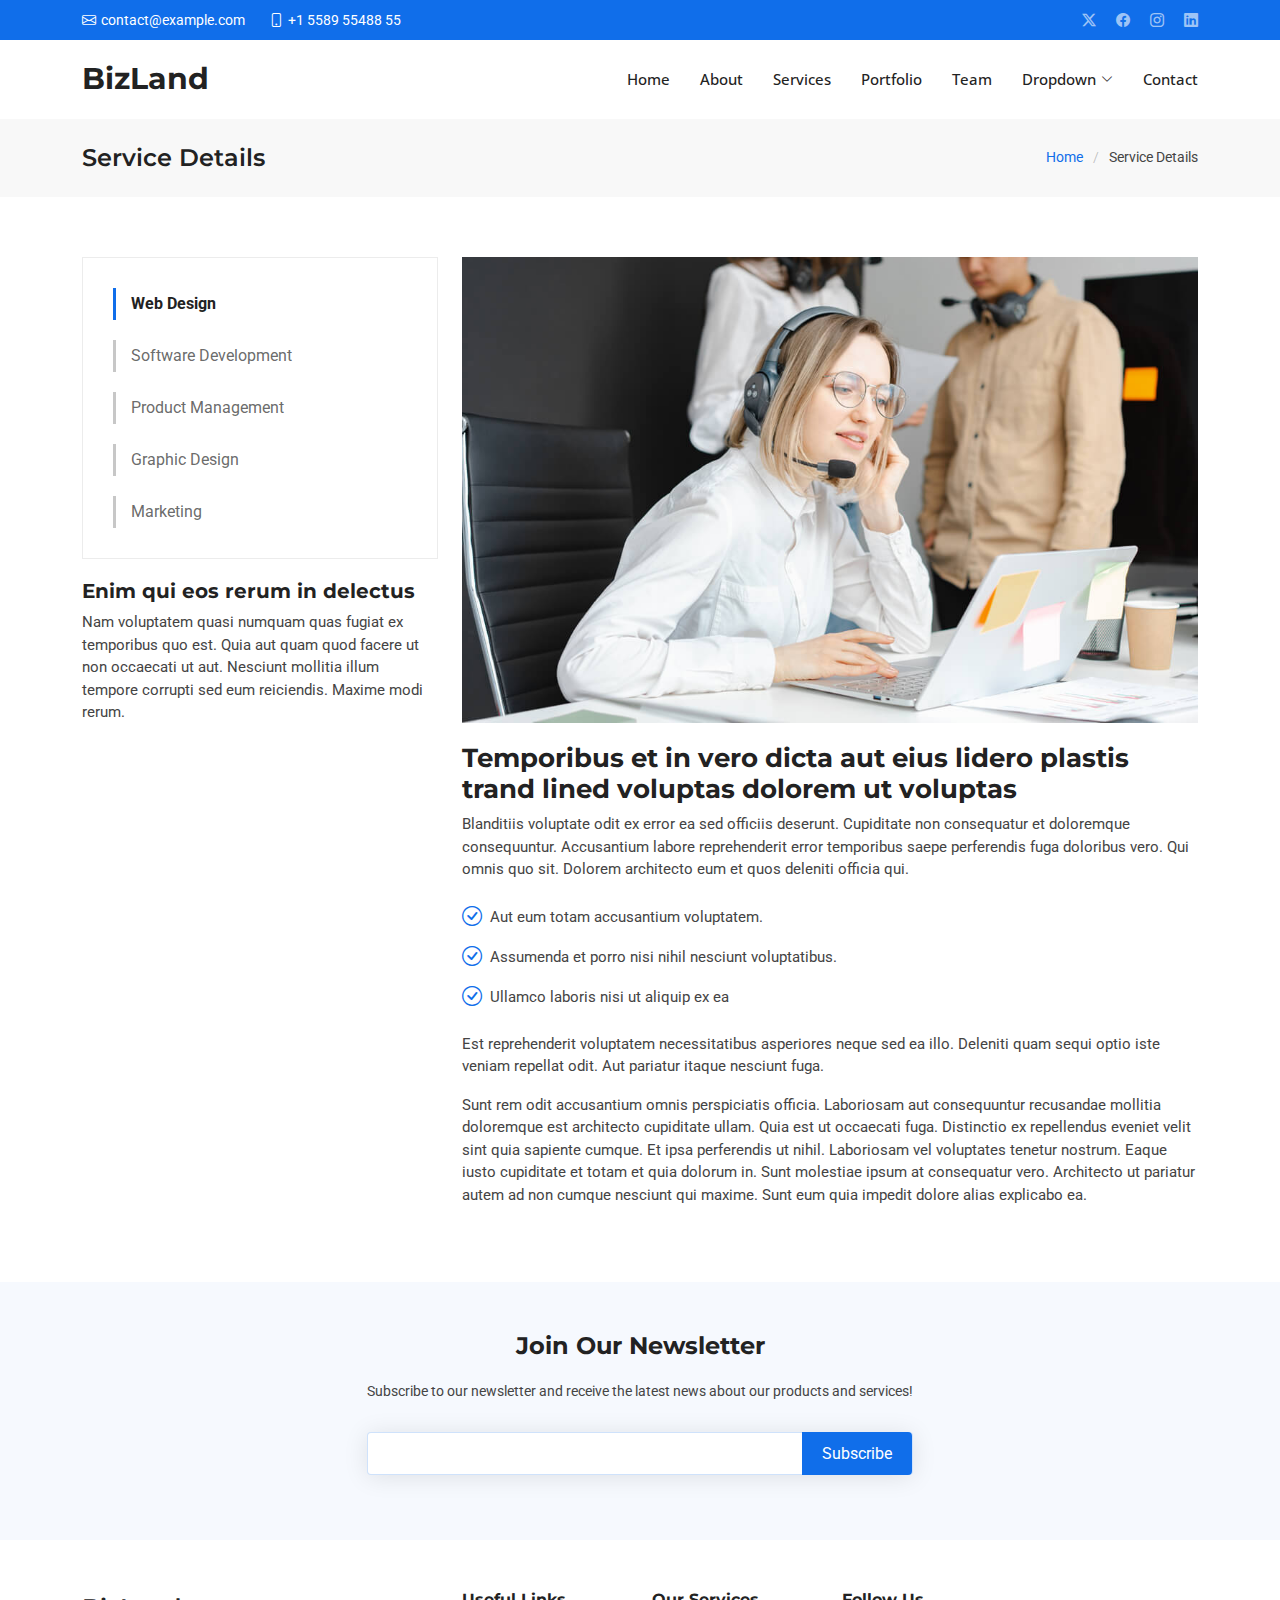
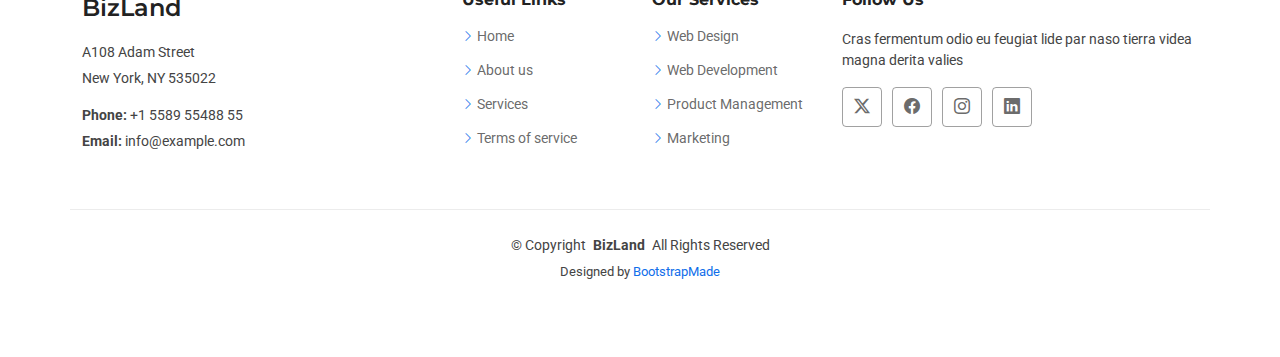
<file: service-details.html>
<!DOCTYPE html>
<html lang="en">

<head>
  <meta charset="utf-8">
  <meta content="width=device-width, initial-scale=1.0" name="viewport">
  <title>Service Details - BizLand Bootstrap Template</title>
  <meta name="description" content="">
  <meta name="keywords" content="">

  <!-- Favicons -->
  <link href="assets/img/favicon.png" rel="icon">
  <link href="assets/img/apple-touch-icon.png" rel="apple-touch-icon">

  <!-- Fonts -->
  <link href="https://fonts.googleapis.com" rel="preconnect">
  <link href="https://fonts.gstatic.com" rel="preconnect" crossorigin>
  <link href="https://fonts.googleapis.com/css2?family=Roboto:ital,wght@0,100;0,300;0,400;0,500;0,700;0,900;1,100;1,300;1,400;1,500;1,700;1,900&family=Open+Sans:ital,wght@0,300;0,400;0,500;0,600;0,700;0,800;1,300;1,400;1,500;1,600;1,700;1,800&family=Montserrat:ital,wght@0,100;0,200;0,300;0,400;0,500;0,600;0,700;0,800;0,900;1,100;1,200;1,300;1,400;1,500;1,600;1,700;1,800;1,900&display=swap" rel="stylesheet">

  <!-- Vendor CSS Files -->
  <link href="assets/vendor/bootstrap/css/bootstrap.min.css" rel="stylesheet">
  <link href="assets/vendor/bootstrap-icons/bootstrap-icons.css" rel="stylesheet">
  <link href="assets/vendor/aos/aos.css" rel="stylesheet">
  <link href="assets/vendor/glightbox/css/glightbox.min.css" rel="stylesheet">
  <link href="assets/vendor/swiper/swiper-bundle.min.css" rel="stylesheet">

  <!-- Main CSS File -->
  <link href="assets/css/main.css" rel="stylesheet">

  <!-- =======================================================
  * Template Name: BizLand
  * Template URL: https://bootstrapmade.com/bizland-bootstrap-business-template/
  * Updated: Aug 07 2024 with Bootstrap v5.3.3
  * Author: BootstrapMade.com
  * License: https://bootstrapmade.com/license/
  ======================================================== -->
</head>

<body class="service-details-page">

  <header id="header" class="header sticky-top">

    <div class="topbar d-flex align-items-center">
      <div class="container d-flex justify-content-center justify-content-md-between">
        <div class="contact-info d-flex align-items-center">
          <i class="bi bi-envelope d-flex align-items-center"><a href="mailto:contact@example.com">contact@example.com</a></i>
          <i class="bi bi-phone d-flex align-items-center ms-4"><span>+1 5589 55488 55</span></i>
        </div>
        <div class="social-links d-none d-md-flex align-items-center">
          <a href="#" class="twitter"><i class="bi bi-twitter-x"></i></a>
          <a href="#" class="facebook"><i class="bi bi-facebook"></i></a>
          <a href="#" class="instagram"><i class="bi bi-instagram"></i></a>
          <a href="#" class="linkedin"><i class="bi bi-linkedin"></i></a>
        </div>
      </div>
    </div><!-- End Top Bar -->

    <div class="branding d-flex align-items-cente">

      <div class="container position-relative d-flex align-items-center justify-content-between">
        <a href="index.html" class="logo d-flex align-items-center">
          <!-- Uncomment the line below if you also wish to use an image logo -->
          <!-- <img src="assets/img/logo.png" alt=""> -->
          <h1 class="sitename">BizLand</h1>
        </a>

        <nav id="navmenu" class="navmenu">
          <ul>
            <li><a href="#hero">Home</a></li>
            <li><a href="#about">About</a></li>
            <li><a href="#services">Services</a></li>
            <li><a href="#portfolio">Portfolio</a></li>
            <li><a href="#team">Team</a></li>
            <li class="dropdown"><a href="#"><span>Dropdown</span> <i class="bi bi-chevron-down toggle-dropdown"></i></a>
              <ul>
                <li><a href="#">Dropdown 1</a></li>
                <li class="dropdown"><a href="#"><span>Deep Dropdown</span> <i class="bi bi-chevron-down toggle-dropdown"></i></a>
                  <ul>
                    <li><a href="#">Deep Dropdown 1</a></li>
                    <li><a href="#">Deep Dropdown 2</a></li>
                    <li><a href="#">Deep Dropdown 3</a></li>
                    <li><a href="#">Deep Dropdown 4</a></li>
                    <li><a href="#">Deep Dropdown 5</a></li>
                  </ul>
                </li>
                <li><a href="#">Dropdown 2</a></li>
                <li><a href="#">Dropdown 3</a></li>
                <li><a href="#">Dropdown 4</a></li>
              </ul>
            </li>
            <li><a href="#contact">Contact</a></li>
          </ul>
          <i class="mobile-nav-toggle d-xl-none bi bi-list"></i>
        </nav>

      </div>

    </div>

  </header>

  <main class="main">

    <!-- Page Title -->
    <div class="page-title" data-aos="fade">
      <div class="container d-lg-flex justify-content-between align-items-center">
        <h1 class="mb-2 mb-lg-0">Service Details</h1>
        <nav class="breadcrumbs">
          <ol>
            <li><a href="index.html">Home</a></li>
            <li class="current">Service Details</li>
          </ol>
        </nav>
      </div>
    </div><!-- End Page Title -->

    <!-- Service Details Section -->
    <section id="service-details" class="service-details section">

      <div class="container">

        <div class="row gy-4">

          <div class="col-lg-4" data-aos="fade-up" data-aos-delay="100">
            <div class="services-list">
              <a href="#" class="active">Web Design</a>
              <a href="#">Software Development</a>
              <a href="#">Product Management</a>
              <a href="#">Graphic Design</a>
              <a href="#">Marketing</a>
            </div>

            <h4>Enim qui eos rerum in delectus</h4>
            <p>Nam voluptatem quasi numquam quas fugiat ex temporibus quo est. Quia aut quam quod facere ut non occaecati ut aut. Nesciunt mollitia illum tempore corrupti sed eum reiciendis. Maxime modi rerum.</p>
          </div>

          <div class="col-lg-8" data-aos="fade-up" data-aos-delay="200">
            <img src="assets/img/services.jpg" alt="" class="img-fluid services-img">
            <h3>Temporibus et in vero dicta aut eius lidero plastis trand lined voluptas dolorem ut voluptas</h3>
            <p>
              Blanditiis voluptate odit ex error ea sed officiis deserunt. Cupiditate non consequatur et doloremque consequuntur. Accusantium labore reprehenderit error temporibus saepe perferendis fuga doloribus vero. Qui omnis quo sit. Dolorem architecto eum et quos deleniti officia qui.
            </p>
            <ul>
              <li><i class="bi bi-check-circle"></i> <span>Aut eum totam accusantium voluptatem.</span></li>
              <li><i class="bi bi-check-circle"></i> <span>Assumenda et porro nisi nihil nesciunt voluptatibus.</span></li>
              <li><i class="bi bi-check-circle"></i> <span>Ullamco laboris nisi ut aliquip ex ea</span></li>
            </ul>
            <p>
              Est reprehenderit voluptatem necessitatibus asperiores neque sed ea illo. Deleniti quam sequi optio iste veniam repellat odit. Aut pariatur itaque nesciunt fuga.
            </p>
            <p>
              Sunt rem odit accusantium omnis perspiciatis officia. Laboriosam aut consequuntur recusandae mollitia doloremque est architecto cupiditate ullam. Quia est ut occaecati fuga. Distinctio ex repellendus eveniet velit sint quia sapiente cumque. Et ipsa perferendis ut nihil. Laboriosam vel voluptates tenetur nostrum. Eaque iusto cupiditate et totam et quia dolorum in. Sunt molestiae ipsum at consequatur vero. Architecto ut pariatur autem ad non cumque nesciunt qui maxime. Sunt eum quia impedit dolore alias explicabo ea.
            </p>
          </div>

        </div>

      </div>

    </section><!-- /Service Details Section -->

  </main>

  <footer id="footer" class="footer">

    <div class="footer-newsletter">
      <div class="container">
        <div class="row justify-content-center text-center">
          <div class="col-lg-6">
            <h4>Join Our Newsletter</h4>
            <p>Subscribe to our newsletter and receive the latest news about our products and services!</p>
            <form action="forms/newsletter.php" method="post" class="php-email-form">
              <div class="newsletter-form"><input type="email" name="email"><input type="submit" value="Subscribe"></div>
              <div class="loading">Loading</div>
              <div class="error-message"></div>
              <div class="sent-message">Your subscription request has been sent. Thank you!</div>
            </form>
          </div>
        </div>
      </div>
    </div>

    <div class="container footer-top">
      <div class="row gy-4">
        <div class="col-lg-4 col-md-6 footer-about">
          <a href="index.html" class="d-flex align-items-center">
            <span class="sitename">BizLand</span>
          </a>
          <div class="footer-contact pt-3">
            <p>A108 Adam Street</p>
            <p>New York, NY 535022</p>
            <p class="mt-3"><strong>Phone:</strong> <span>+1 5589 55488 55</span></p>
            <p><strong>Email:</strong> <span>info@example.com</span></p>
          </div>
        </div>

        <div class="col-lg-2 col-md-3 footer-links">
          <h4>Useful Links</h4>
          <ul>
            <li><i class="bi bi-chevron-right"></i> <a href="#">Home</a></li>
            <li><i class="bi bi-chevron-right"></i> <a href="#">About us</a></li>
            <li><i class="bi bi-chevron-right"></i> <a href="#">Services</a></li>
            <li><i class="bi bi-chevron-right"></i> <a href="#">Terms of service</a></li>
          </ul>
        </div>

        <div class="col-lg-2 col-md-3 footer-links">
          <h4>Our Services</h4>
          <ul>
            <li><i class="bi bi-chevron-right"></i> <a href="#">Web Design</a></li>
            <li><i class="bi bi-chevron-right"></i> <a href="#">Web Development</a></li>
            <li><i class="bi bi-chevron-right"></i> <a href="#">Product Management</a></li>
            <li><i class="bi bi-chevron-right"></i> <a href="#">Marketing</a></li>
          </ul>
        </div>

        <div class="col-lg-4 col-md-12">
          <h4>Follow Us</h4>
          <p>Cras fermentum odio eu feugiat lide par naso tierra videa magna derita valies</p>
          <div class="social-links d-flex">
            <a href=""><i class="bi bi-twitter-x"></i></a>
            <a href=""><i class="bi bi-facebook"></i></a>
            <a href=""><i class="bi bi-instagram"></i></a>
            <a href=""><i class="bi bi-linkedin"></i></a>
          </div>
        </div>

      </div>
    </div>

    <div class="container copyright text-center mt-4">
      <p>© <span>Copyright</span> <strong class="px-1 sitename">BizLand</strong> <span>All Rights Reserved</span></p>
      <div class="credits">
        <!-- All the links in the footer should remain intact. -->
        <!-- You can delete the links only if you've purchased the pro version. -->
        <!-- Licensing information: https://bootstrapmade.com/license/ -->
        <!-- Purchase the pro version with working PHP/AJAX contact form: [buy-url] -->
        Designed by <a href="https://bootstrapmade.com/">BootstrapMade</a>
      </div>
    </div>

  </footer>

  <!-- Scroll Top -->
  <a href="#" id="scroll-top" class="scroll-top d-flex align-items-center justify-content-center"><i class="bi bi-arrow-up-short"></i></a>

  <!-- Preloader -->
  <div id="preloader">
    <div></div>
    <div></div>
    <div></div>
    <div></div>
  </div>

  <!-- Vendor JS Files -->
  <script src="assets/vendor/bootstrap/js/bootstrap.bundle.min.js"></script>
  <script src="assets/vendor/php-email-form/validate.js"></script>
  <script src="assets/vendor/aos/aos.js"></script>
  <script src="assets/vendor/glightbox/js/glightbox.min.js"></script>
  <script src="assets/vendor/waypoints/noframework.waypoints.js"></script>
  <script src="assets/vendor/purecounter/purecounter_vanilla.js"></script>
  <script src="assets/vendor/swiper/swiper-bundle.min.js"></script>
  <script src="assets/vendor/imagesloaded/imagesloaded.pkgd.min.js"></script>
  <script src="assets/vendor/isotope-layout/isotope.pkgd.min.js"></script>

  <!-- Main JS File -->
  <script src="assets/js/main.js"></script>

</body>

</html>
</file>
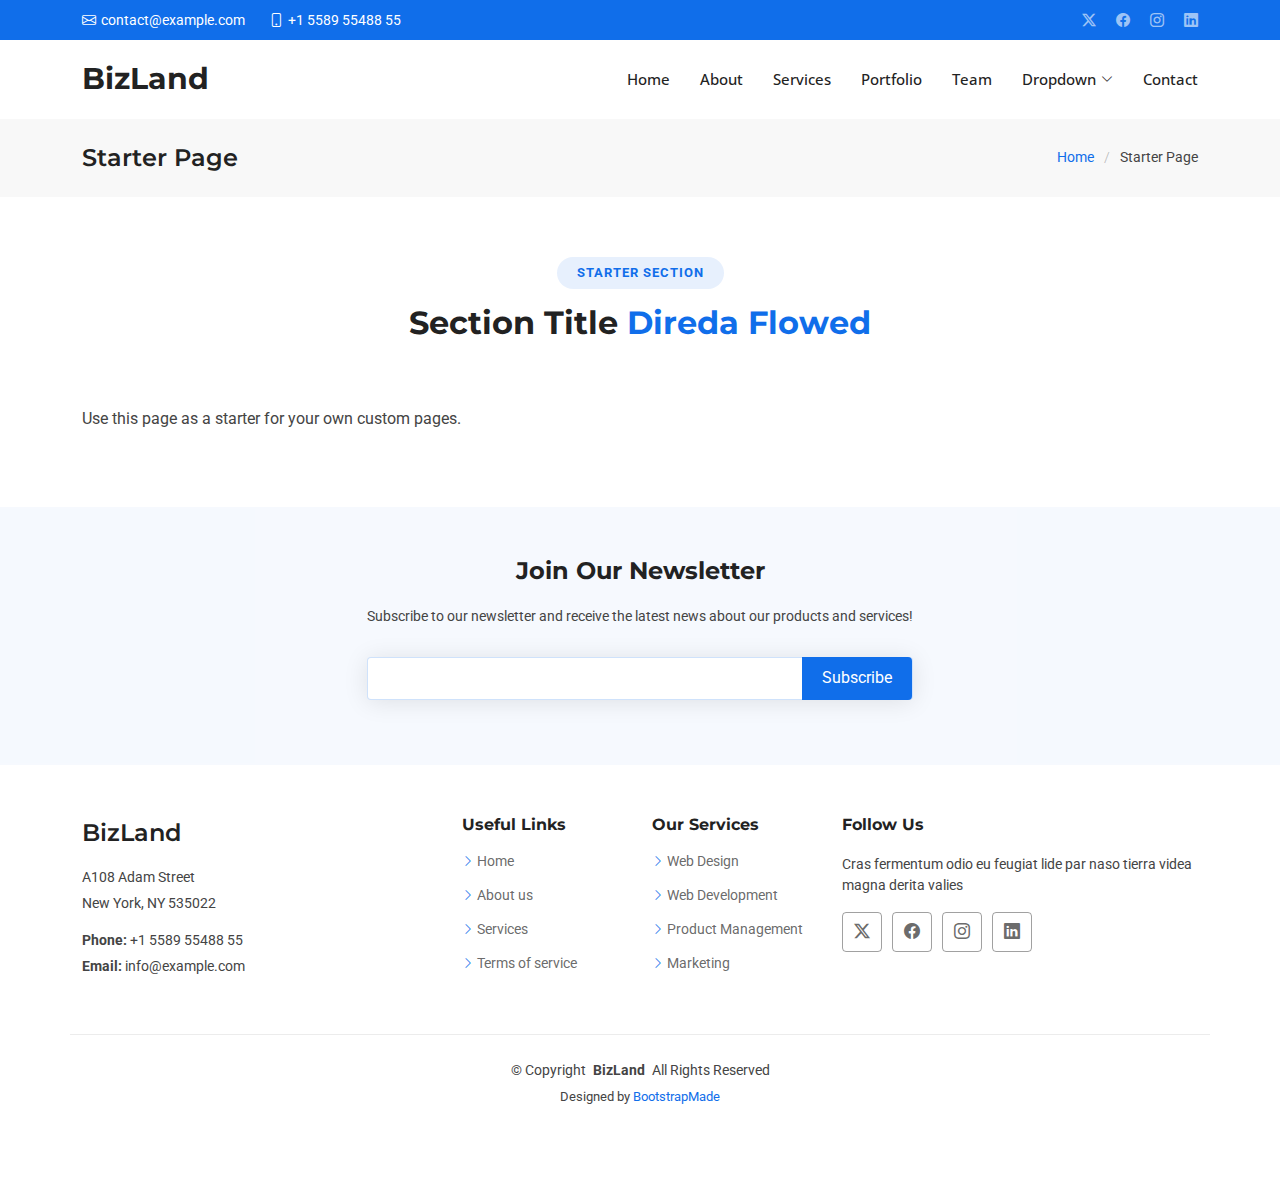
<file: starter-page.html>
<!DOCTYPE html>
<html lang="en">

<head>
  <meta charset="utf-8">
  <meta content="width=device-width, initial-scale=1.0" name="viewport">
  <title>Starter Page - BizLand Bootstrap Template</title>
  <meta name="description" content="">
  <meta name="keywords" content="">

  <!-- Favicons -->
  <link href="assets/img/favicon.png" rel="icon">
  <link href="assets/img/apple-touch-icon.png" rel="apple-touch-icon">

  <!-- Fonts -->
  <link href="https://fonts.googleapis.com" rel="preconnect">
  <link href="https://fonts.gstatic.com" rel="preconnect" crossorigin>
  <link href="https://fonts.googleapis.com/css2?family=Roboto:ital,wght@0,100;0,300;0,400;0,500;0,700;0,900;1,100;1,300;1,400;1,500;1,700;1,900&family=Open+Sans:ital,wght@0,300;0,400;0,500;0,600;0,700;0,800;1,300;1,400;1,500;1,600;1,700;1,800&family=Montserrat:ital,wght@0,100;0,200;0,300;0,400;0,500;0,600;0,700;0,800;0,900;1,100;1,200;1,300;1,400;1,500;1,600;1,700;1,800;1,900&display=swap" rel="stylesheet">

  <!-- Vendor CSS Files -->
  <link href="assets/vendor/bootstrap/css/bootstrap.min.css" rel="stylesheet">
  <link href="assets/vendor/bootstrap-icons/bootstrap-icons.css" rel="stylesheet">
  <link href="assets/vendor/aos/aos.css" rel="stylesheet">
  <link href="assets/vendor/glightbox/css/glightbox.min.css" rel="stylesheet">
  <link href="assets/vendor/swiper/swiper-bundle.min.css" rel="stylesheet">

  <!-- Main CSS File -->
  <link href="assets/css/main.css" rel="stylesheet">

  <!-- =======================================================
  * Template Name: BizLand
  * Template URL: https://bootstrapmade.com/bizland-bootstrap-business-template/
  * Updated: Aug 07 2024 with Bootstrap v5.3.3
  * Author: BootstrapMade.com
  * License: https://bootstrapmade.com/license/
  ======================================================== -->
</head>

<body class="starter-page-page">

  <header id="header" class="header sticky-top">

    <div class="topbar d-flex align-items-center">
      <div class="container d-flex justify-content-center justify-content-md-between">
        <div class="contact-info d-flex align-items-center">
          <i class="bi bi-envelope d-flex align-items-center"><a href="mailto:contact@example.com">contact@example.com</a></i>
          <i class="bi bi-phone d-flex align-items-center ms-4"><span>+1 5589 55488 55</span></i>
        </div>
        <div class="social-links d-none d-md-flex align-items-center">
          <a href="#" class="twitter"><i class="bi bi-twitter-x"></i></a>
          <a href="#" class="facebook"><i class="bi bi-facebook"></i></a>
          <a href="#" class="instagram"><i class="bi bi-instagram"></i></a>
          <a href="#" class="linkedin"><i class="bi bi-linkedin"></i></a>
        </div>
      </div>
    </div><!-- End Top Bar -->

    <div class="branding d-flex align-items-cente">

      <div class="container position-relative d-flex align-items-center justify-content-between">
        <a href="index.html" class="logo d-flex align-items-center">
          <!-- Uncomment the line below if you also wish to use an image logo -->
          <!-- <img src="assets/img/logo.png" alt=""> -->
          <h1 class="sitename">BizLand</h1>
        </a>

        <nav id="navmenu" class="navmenu">
          <ul>
            <li><a href="#hero">Home</a></li>
            <li><a href="#about">About</a></li>
            <li><a href="#services">Services</a></li>
            <li><a href="#portfolio">Portfolio</a></li>
            <li><a href="#team">Team</a></li>
            <li class="dropdown"><a href="#"><span>Dropdown</span> <i class="bi bi-chevron-down toggle-dropdown"></i></a>
              <ul>
                <li><a href="#">Dropdown 1</a></li>
                <li class="dropdown"><a href="#"><span>Deep Dropdown</span> <i class="bi bi-chevron-down toggle-dropdown"></i></a>
                  <ul>
                    <li><a href="#">Deep Dropdown 1</a></li>
                    <li><a href="#">Deep Dropdown 2</a></li>
                    <li><a href="#">Deep Dropdown 3</a></li>
                    <li><a href="#">Deep Dropdown 4</a></li>
                    <li><a href="#">Deep Dropdown 5</a></li>
                  </ul>
                </li>
                <li><a href="#">Dropdown 2</a></li>
                <li><a href="#">Dropdown 3</a></li>
                <li><a href="#">Dropdown 4</a></li>
              </ul>
            </li>
            <li><a href="#contact">Contact</a></li>
          </ul>
          <i class="mobile-nav-toggle d-xl-none bi bi-list"></i>
        </nav>

      </div>

    </div>

  </header>

  <main class="main">

    <!-- Page Title -->
    <div class="page-title" data-aos="fade">
      <div class="container d-lg-flex justify-content-between align-items-center">
        <h1 class="mb-2 mb-lg-0">Starter Page</h1>
        <nav class="breadcrumbs">
          <ol>
            <li><a href="index.html">Home</a></li>
            <li class="current">Starter Page</li>
          </ol>
        </nav>
      </div>
    </div><!-- End Page Title -->

    <!-- Starter Section Section -->
    <section id="starter-section" class="starter-section section">

      <!-- Section Title -->
      <div class="container section-title" data-aos="fade-up">
        <h2>Starter Section</h2>
        <p><span>Section Title</span> <span class="description-title">Direda Flowed</span></p>
      </div><!-- End Section Title -->

      <div class="container" data-aos="fade-up">
        <p>Use this page as a starter for your own custom pages.</p>
      </div>

    </section><!-- /Starter Section Section -->

  </main>

  <footer id="footer" class="footer">

    <div class="footer-newsletter">
      <div class="container">
        <div class="row justify-content-center text-center">
          <div class="col-lg-6">
            <h4>Join Our Newsletter</h4>
            <p>Subscribe to our newsletter and receive the latest news about our products and services!</p>
            <form action="forms/newsletter.php" method="post" class="php-email-form">
              <div class="newsletter-form"><input type="email" name="email"><input type="submit" value="Subscribe"></div>
              <div class="loading">Loading</div>
              <div class="error-message"></div>
              <div class="sent-message">Your subscription request has been sent. Thank you!</div>
            </form>
          </div>
        </div>
      </div>
    </div>

    <div class="container footer-top">
      <div class="row gy-4">
        <div class="col-lg-4 col-md-6 footer-about">
          <a href="index.html" class="d-flex align-items-center">
            <span class="sitename">BizLand</span>
          </a>
          <div class="footer-contact pt-3">
            <p>A108 Adam Street</p>
            <p>New York, NY 535022</p>
            <p class="mt-3"><strong>Phone:</strong> <span>+1 5589 55488 55</span></p>
            <p><strong>Email:</strong> <span>info@example.com</span></p>
          </div>
        </div>

        <div class="col-lg-2 col-md-3 footer-links">
          <h4>Useful Links</h4>
          <ul>
            <li><i class="bi bi-chevron-right"></i> <a href="#">Home</a></li>
            <li><i class="bi bi-chevron-right"></i> <a href="#">About us</a></li>
            <li><i class="bi bi-chevron-right"></i> <a href="#">Services</a></li>
            <li><i class="bi bi-chevron-right"></i> <a href="#">Terms of service</a></li>
          </ul>
        </div>

        <div class="col-lg-2 col-md-3 footer-links">
          <h4>Our Services</h4>
          <ul>
            <li><i class="bi bi-chevron-right"></i> <a href="#">Web Design</a></li>
            <li><i class="bi bi-chevron-right"></i> <a href="#">Web Development</a></li>
            <li><i class="bi bi-chevron-right"></i> <a href="#">Product Management</a></li>
            <li><i class="bi bi-chevron-right"></i> <a href="#">Marketing</a></li>
          </ul>
        </div>

        <div class="col-lg-4 col-md-12">
          <h4>Follow Us</h4>
          <p>Cras fermentum odio eu feugiat lide par naso tierra videa magna derita valies</p>
          <div class="social-links d-flex">
            <a href=""><i class="bi bi-twitter-x"></i></a>
            <a href=""><i class="bi bi-facebook"></i></a>
            <a href=""><i class="bi bi-instagram"></i></a>
            <a href=""><i class="bi bi-linkedin"></i></a>
          </div>
        </div>

      </div>
    </div>

    <div class="container copyright text-center mt-4">
      <p>© <span>Copyright</span> <strong class="px-1 sitename">BizLand</strong> <span>All Rights Reserved</span></p>
      <div class="credits">
        <!-- All the links in the footer should remain intact. -->
        <!-- You can delete the links only if you've purchased the pro version. -->
        <!-- Licensing information: https://bootstrapmade.com/license/ -->
        <!-- Purchase the pro version with working PHP/AJAX contact form: [buy-url] -->
        Designed by <a href="https://bootstrapmade.com/">BootstrapMade</a>
      </div>
    </div>

  </footer>

  <!-- Scroll Top -->
  <a href="#" id="scroll-top" class="scroll-top d-flex align-items-center justify-content-center"><i class="bi bi-arrow-up-short"></i></a>

  <!-- Preloader -->
  <div id="preloader">
    <div></div>
    <div></div>
    <div></div>
    <div></div>
  </div>

  <!-- Vendor JS Files -->
  <script src="assets/vendor/bootstrap/js/bootstrap.bundle.min.js"></script>
  <script src="assets/vendor/php-email-form/validate.js"></script>
  <script src="assets/vendor/aos/aos.js"></script>
  <script src="assets/vendor/glightbox/js/glightbox.min.js"></script>
  <script src="assets/vendor/waypoints/noframework.waypoints.js"></script>
  <script src="assets/vendor/purecounter/purecounter_vanilla.js"></script>
  <script src="assets/vendor/swiper/swiper-bundle.min.js"></script>
  <script src="assets/vendor/imagesloaded/imagesloaded.pkgd.min.js"></script>
  <script src="assets/vendor/isotope-layout/isotope.pkgd.min.js"></script>

  <!-- Main JS File -->
  <script src="assets/js/main.js"></script>

</body>

</html>
</file>
<file: assets/css/main.css>
/**
* Template Name: BizLand
* Template URL: https://bootstrapmade.com/bizland-bootstrap-business-template/
* Updated: Aug 07 2024 with Bootstrap v5.3.3
* Author: BootstrapMade.com
* License: https://bootstrapmade.com/license/
*/

/*--------------------------------------------------------------
# Font & Color Variables
# Help: https://bootstrapmade.com/color-system/
--------------------------------------------------------------*/
/* Fonts */
:root {
  --default-font: "Roboto",  system-ui, -apple-system, "Segoe UI", Roboto, "Helvetica Neue", Arial, "Noto Sans", "Liberation Sans", sans-serif, "Apple Color Emoji", "Segoe UI Emoji", "Segoe UI Symbol", "Noto Color Emoji";
  --heading-font: "Montserrat",  sans-serif;
  --nav-font: "Open Sans",  sans-serif;
}

/* Global Colors - The following color variables are used throughout the website. Updating them here will change the color scheme of the entire website */
:root { 
  --background-color: #ffffff; /* Background color for the entire website, including individual sections */
  --default-color: #444444; /* Default color used for the majority of the text content across the entire website */
  --heading-color: #222222; /* Color for headings, subheadings and title throughout the website */
  --accent-color: #106eea; /* Accent color that represents your brand on the website. It's used for buttons, links, and other elements that need to stand out */
  --surface-color: #ffffff; /* The surface color is used as a background of boxed elements within sections, such as cards, icon boxes, or other elements that require a visual separation from the global background. */
  --contrast-color: #ffffff; /* Contrast color for text, ensuring readability against backgrounds of accent, heading, or default colors. */
}

/* Nav Menu Colors - The following color variables are used specifically for the navigation menu. They are separate from the global colors to allow for more customization options */
:root {
  --nav-color: #222222;  /* The default color of the main navmenu links */
  --nav-hover-color: #106eea; /* Applied to main navmenu links when they are hovered over or active */
  --nav-mobile-background-color: #ffffff; /* Used as the background color for mobile navigation menu */
  --nav-dropdown-background-color: #ffffff; /* Used as the background color for dropdown items that appear when hovering over primary navigation items */
  --nav-dropdown-color: #222222; /* Used for navigation links of the dropdown items in the navigation menu. */
  --nav-dropdown-hover-color: #106eea; /* Similar to --nav-hover-color, this color is applied to dropdown navigation links when they are hovered over. */
}

/* Color Presets - These classes override global colors when applied to any section or element, providing reuse of the sam color scheme. */

.light-background {
  --background-color: #f5f9ff;
  --surface-color: #ffffff;
}

.dark-background {
  --background-color: #060606;
  --default-color: #ffffff;
  --heading-color: #ffffff;
  --surface-color: #252525;
  --contrast-color: #ffffff;
}

/* Smooth scroll */
:root {
  scroll-behavior: smooth;
}

/*--------------------------------------------------------------
# General Styling & Shared Classes
--------------------------------------------------------------*/
body {
  color: var(--default-color);
  background-color: var(--background-color);
  font-family: var(--default-font);
}

a {
  color: var(--accent-color);
  text-decoration: none;
  transition: 0.3s;
}

a:hover {
  color: color-mix(in srgb, var(--accent-color), transparent 25%);
  text-decoration: none;
}

h1,
h2,
h3,
h4,
h5,
h6 {
  color: var(--heading-color);
  font-family: var(--heading-font);
}

/* PHP Email Form Messages
------------------------------*/
.php-email-form .error-message {
  display: none;
  background: #df1529;
  color: #ffffff;
  text-align: left;
  padding: 15px;
  margin-bottom: 24px;
  font-weight: 600;
}

.php-email-form .sent-message {
  display: none;
  color: #ffffff;
  background: #059652;
  text-align: center;
  padding: 15px;
  margin-bottom: 24px;
  font-weight: 600;
}

.php-email-form .loading {
  display: none;
  background: var(--surface-color);
  text-align: center;
  padding: 15px;
  margin-bottom: 24px;
}

.php-email-form .loading:before {
  content: "";
  display: inline-block;
  border-radius: 50%;
  width: 24px;
  height: 24px;
  margin: 0 10px -6px 0;
  border: 3px solid var(--accent-color);
  border-top-color: var(--surface-color);
  animation: php-email-form-loading 1s linear infinite;
}

@keyframes php-email-form-loading {
  0% {
    transform: rotate(0deg);
  }

  100% {
    transform: rotate(360deg);
  }
}

/*--------------------------------------------------------------
# Global Header
--------------------------------------------------------------*/
.header {
  color: var(--default-color);
  transition: all 0.5s;
  z-index: 997;
  background-color: var(--background-color);
}

.header .topbar {
  background-color: var(--accent-color);
  height: 40px;
  padding: 0;
  font-size: 14px;
  transition: all 0.5s;
}

.header .topbar .contact-info i {
  font-style: normal;
  color: var(--contrast-color);
}

.header .topbar .contact-info i a,
.header .topbar .contact-info i span {
  padding-left: 5px;
  color: var(--contrast-color);
}

@media (max-width: 575px) {

  .header .topbar .contact-info i a,
  .header .topbar .contact-info i span {
    font-size: 13px;
  }
}

.header .topbar .contact-info i a {
  line-height: 0;
  transition: 0.3s;
}

.header .topbar .contact-info i a:hover {
  color: var(--contrast-color);
  text-decoration: underline;
}

.header .topbar .social-links a {
  color: color-mix(in srgb, var(--contrast-color), transparent 40%);
  line-height: 0;
  transition: 0.3s;
  margin-left: 20px;
}

.header .topbar .social-links a:hover {
  color: var(--contrast-color);
}

.header .branding {
  background-color: var(--background-color);
  min-height: 60px;
  padding: 10px 0;
}

.header .logo {
  line-height: 1;
}

.header .logo img {
  max-height: 36px;
  margin-right: 8px;
}

.header .logo h1 {
  font-size: 30px;
  margin: 0;
  font-weight: 700;
  color: var(--heading-color);
}

.scrolled .header {
  box-shadow: 0px 0 18px rgba(0, 0, 0, 0.1);
}

.scrolled .header .topbar {
  height: 0;
  visibility: hidden;
  overflow: hidden;
}

/*--------------------------------------------------------------
# Navigation Menu
--------------------------------------------------------------*/
/* Navmenu - Desktop */
@media (min-width: 1200px) {
  .navmenu {
    padding: 0;
  }

  .navmenu ul {
    margin: 0;
    padding: 0;
    display: flex;
    list-style: none;
    align-items: center;
  }

  .navmenu li {
    position: relative;
  }

  .navmenu a,
  .navmenu a:focus {
    color: var(--nav-color);
    padding: 18px 15px;
    font-size: 15px;
    font-family: var(--nav-font);
    font-weight: 500;
    display: flex;
    align-items: center;
    justify-content: space-between;
    white-space: nowrap;
    transition: 0.3s;
  }

  .navmenu a i,
  .navmenu a:focus i {
    font-size: 12px;
    line-height: 0;
    margin-left: 5px;
    transition: 0.3s;
  }

  .navmenu li:last-child a {
    padding-right: 0;
  }

  .navmenu li:hover>a,
  .navmenu .active,
  .navmenu .active:focus {
    color: var(--nav-hover-color);
  }

  .navmenu .dropdown ul {
    margin: 0;
    padding: 10px 0;
    background: var(--nav-dropdown-background-color);
    display: block;
    position: absolute;
    visibility: hidden;
    left: 14px;
    top: 130%;
    opacity: 0;
    transition: 0.3s;
    border-radius: 4px;
    z-index: 99;
    box-shadow: 0px 0px 30px rgba(0, 0, 0, 0.1);
  }

  .navmenu .dropdown ul li {
    min-width: 200px;
  }

  .navmenu .dropdown ul a {
    padding: 10px 20px;
    font-size: 15px;
    text-transform: none;
    color: var(--nav-dropdown-color);
  }

  .navmenu .dropdown ul a i {
    font-size: 12px;
  }

  .navmenu .dropdown ul a:hover,
  .navmenu .dropdown ul .active:hover,
  .navmenu .dropdown ul li:hover>a {
    color: var(--nav-dropdown-hover-color);
  }

  .navmenu .dropdown:hover>ul {
    opacity: 1;
    top: 100%;
    visibility: visible;
  }

  .navmenu .dropdown .dropdown ul {
    top: 0;
    left: -90%;
    visibility: hidden;
  }

  .navmenu .dropdown .dropdown:hover>ul {
    opacity: 1;
    top: 0;
    left: -100%;
    visibility: visible;
  }
}

/* Navmenu - Mobile */
@media (max-width: 1199px) {
  .mobile-nav-toggle {
    color: var(--nav-color);
    font-size: 28px;
    line-height: 0;
    margin-right: 10px;
    cursor: pointer;
    transition: color 0.3s;
  }

  .navmenu {
    padding: 0;
    z-index: 9997;
  }

  .navmenu ul {
    display: none;
    list-style: none;
    position: absolute;
    inset: 60px 20px 20px 20px;
    padding: 10px 0;
    margin: 0;
    border-radius: 6px;
    background-color: var(--nav-mobile-background-color);
    overflow-y: auto;
    transition: 0.3s;
    z-index: 9998;
    box-shadow: 0px 0px 30px rgba(0, 0, 0, 0.1);
  }

  .navmenu a,
  .navmenu a:focus {
    color: var(--nav-dropdown-color);
    padding: 10px 20px;
    font-family: var(--nav-font);
    font-size: 17px;
    font-weight: 500;
    display: flex;
    align-items: center;
    justify-content: space-between;
    white-space: nowrap;
    transition: 0.3s;
  }

  .navmenu a i,
  .navmenu a:focus i {
    font-size: 12px;
    line-height: 0;
    margin-left: 5px;
    width: 30px;
    height: 30px;
    display: flex;
    align-items: center;
    justify-content: center;
    border-radius: 50%;
    transition: 0.3s;
    background-color: color-mix(in srgb, var(--accent-color), transparent 90%);
  }

  .navmenu a i:hover,
  .navmenu a:focus i:hover {
    background-color: var(--accent-color);
    color: var(--contrast-color);
  }

  .navmenu a:hover,
  .navmenu .active,
  .navmenu .active:focus {
    color: var(--nav-dropdown-hover-color);
  }

  .navmenu .active i,
  .navmenu .active:focus i {
    background-color: var(--accent-color);
    color: var(--contrast-color);
    transform: rotate(180deg);
  }

  .navmenu .dropdown ul {
    position: static;
    display: none;
    z-index: 99;
    padding: 10px 0;
    margin: 10px 20px;
    background-color: var(--nav-dropdown-background-color);
    border: 1px solid color-mix(in srgb, var(--default-color), transparent 90%);
    box-shadow: none;
    transition: all 0.5s ease-in-out;
  }

  .navmenu .dropdown ul ul {
    background-color: rgba(33, 37, 41, 0.1);
  }

  .navmenu .dropdown>.dropdown-active {
    display: block;
    background-color: rgba(33, 37, 41, 0.03);
  }

  .mobile-nav-active {
    overflow: hidden;
  }

  .mobile-nav-active .mobile-nav-toggle {
    color: #fff;
    position: absolute;
    font-size: 32px;
    top: 15px;
    right: 15px;
    margin-right: 0;
    z-index: 9999;
  }

  .mobile-nav-active .navmenu {
    position: fixed;
    overflow: hidden;
    inset: 0;
    background: rgba(33, 37, 41, 0.8);
    transition: 0.3s;
  }

  .mobile-nav-active .navmenu>ul {
    display: block;
  }
}

/*--------------------------------------------------------------
# Global Footer
--------------------------------------------------------------*/
.footer {
  color: var(--default-color);
  background-color: var(--background-color);
  font-size: 14px;
  padding-bottom: 50px;
  position: relative;
}

.footer .footer-newsletter {
  background-color: color-mix(in srgb, var(--accent-color), transparent 96%);
  padding: 50px 0;
}

.footer .footer-newsletter h4 {
  font-size: 24px;
}

.footer .footer-newsletter .newsletter-form {
  margin-top: 30px;
  margin-bottom: 15px;
  padding: 6px 8px;
  position: relative;
  background-color: var(--surface-color);
  border: 1px solid color-mix(in srgb, var(--accent-color), transparent 80%);
  box-shadow: 0px 2px 25px rgba(0, 0, 0, 0.1);
  display: flex;
  transition: 0.3s;
  border-radius: 4px;
}

.footer .footer-newsletter .newsletter-form:focus-within {
  border-color: var(--accent-color);
}

.footer .footer-newsletter .newsletter-form input[type=email] {
  border: 0;
  padding: 4px;
  width: 100%;
  background-color: var(--surface-color);
  color: var(--default-color);
}

.footer .footer-newsletter .newsletter-form input[type=email]:focus-visible {
  outline: none;
}

.footer .footer-newsletter .newsletter-form input[type=submit] {
  border: 0;
  font-size: 16px;
  padding: 0 20px;
  margin: -7px -8px -7px 0;
  background: var(--accent-color);
  color: var(--contrast-color);
  transition: 0.3s;
  border-radius: 0 4px 4px 0;
}

.footer .footer-newsletter .newsletter-form input[type=submit]:hover {
  background: color-mix(in srgb, var(--accent-color), transparent 20%);
}

.footer .footer-top {
  padding-top: 50px;
}

.footer .social-links a {
  display: flex;
  align-items: center;
  justify-content: center;
  width: 40px;
  height: 40px;
  border-radius: 4px;
  border: 1px solid color-mix(in srgb, var(--default-color), transparent 50%);
  font-size: 16px;
  color: color-mix(in srgb, var(--default-color), transparent 20%);
  margin-right: 10px;
  transition: 0.3s;
}

.footer .social-links a:hover {
  color: var(--accent-color);
  border-color: var(--accent-color);
}

.footer h4 {
  font-size: 16px;
  font-weight: bold;
  position: relative;
  padding-bottom: 12px;
}

.footer .footer-links {
  margin-bottom: 30px;
}

.footer .footer-links ul {
  list-style: none;
  padding: 0;
  margin: 0;
}

.footer .footer-links ul i {
  margin-right: 3px;
  font-size: 12px;
  line-height: 0;
  color: var(--accent-color);
}

.footer .footer-links ul li {
  padding: 10px 0;
  display: flex;
  align-items: center;
}

.footer .footer-links ul li:first-child {
  padding-top: 0;
}

.footer .footer-links ul a {
  display: inline-block;
  color: color-mix(in srgb, var(--default-color), transparent 20%);
  line-height: 1;
}

.footer .footer-links ul a:hover {
  color: var(--accent-color);
}

.footer .footer-about a {
  color: var(--heading-color);
  font-size: 24px;
  font-weight: 600;
  font-family: var(--heading-font);
}

.footer .footer-contact p {
  margin-bottom: 5px;
}

.footer .copyright {
  padding-top: 25px;
  padding-bottom: 25px;
  border-top: 1px solid color-mix(in srgb, var(--default-color), transparent 90%);
}

.footer .copyright p {
  margin-bottom: 0;
}

.footer .credits {
  margin-top: 6px;
  font-size: 13px;
}

/*--------------------------------------------------------------
# Preloader
--------------------------------------------------------------*/
#preloader {
  position: fixed;
  inset: 0;
  z-index: 9999;
  overflow: hidden;
  background-color: var(--background-color);
  transition: all 0.6s ease-out;
  width: 100%;
  height: 100vh;
  display: flex;
  align-items: center;
  justify-content: center;
}

#preloader div {
  width: 13px;
  height: 13px;
  background-color: var(--accent-color);
  border-radius: 50%;
  animation-timing-function: cubic-bezier(0, 1, 1, 0);
  position: absolute;
  left: 50%;
}

#preloader div:nth-child(1) {
  left: calc(50% + 8px);
  animation: animate-preloader-1 0.6s infinite;
}

#preloader div:nth-child(2) {
  left: calc(50% + 8px);
  animation: animate-preloader-2 0.6s infinite;
}

#preloader div:nth-child(3) {
  left: calc(50% + 32px);
  animation: animate-preloader-2 0.6s infinite;
}

#preloader div:nth-child(4) {
  left: calc(50% + 56px);
  animation: animate-preloader-3 0.6s infinite;
}

@keyframes animate-preloader-1 {
  0% {
    transform: scale(0);
  }

  100% {
    transform: scale(1);
  }
}

@keyframes animate-preloader-3 {
  0% {
    transform: scale(1);
  }

  100% {
    transform: scale(0);
  }
}

@keyframes animate-preloader-2 {
  0% {
    transform: translate(0, 0);
  }

  100% {
    transform: translate(24px, 0);
  }
}

/*--------------------------------------------------------------
# Scroll Top Button
--------------------------------------------------------------*/
.scroll-top {
  position: fixed;
  visibility: hidden;
  opacity: 0;
  right: 15px;
  bottom: 15px;
  z-index: 99999;
  background-color: var(--accent-color);
  width: 40px;
  height: 40px;
  border-radius: 4px;
  transition: all 0.4s;
}

.scroll-top i {
  font-size: 24px;
  color: var(--contrast-color);
  line-height: 0;
}

.scroll-top:hover {
  background-color: color-mix(in srgb, var(--accent-color), transparent 20%);
  color: var(--contrast-color);
}

.scroll-top.active {
  visibility: visible;
  opacity: 1;
}

/*--------------------------------------------------------------
# Disable aos animation delay on mobile devices
--------------------------------------------------------------*/
@media screen and (max-width: 768px) {
  [data-aos-delay] {
    transition-delay: 0 !important;
  }
}

/*--------------------------------------------------------------
# Global Page Titles & Breadcrumbs
--------------------------------------------------------------*/
.page-title {
  --background-color: color-mix(in srgb, var(--default-color), transparent 96%);
  color: var(--default-color);
  background-color: var(--background-color);
  padding: 25px 0;
  position: relative;
}

.page-title h1 {
  font-size: 24px;
  font-weight: 600;
}

.page-title .breadcrumbs ol {
  display: flex;
  flex-wrap: wrap;
  list-style: none;
  padding: 0;
  margin: 0;
  font-size: 14px;
  font-weight: 400;
}

.page-title .breadcrumbs ol li+li {
  padding-left: 10px;
}

.page-title .breadcrumbs ol li+li::before {
  content: "/";
  display: inline-block;
  padding-right: 10px;
  color: color-mix(in srgb, var(--default-color), transparent 70%);
}

/*--------------------------------------------------------------
# Global Sections
--------------------------------------------------------------*/
section,
.section {
  color: var(--default-color);
  background-color: var(--background-color);
  padding: 60px 0;
  scroll-margin-top: 78px;
  overflow: clip;
}

@media (max-width: 1199px) {

  section,
  .section {
    scroll-margin-top: 60px;
  }
}

/*--------------------------------------------------------------
# Global Section Titles
--------------------------------------------------------------*/
.section-title {
  text-align: center;
  padding-bottom: 60px;
  position: relative;
}

.section-title h2 {
  font-size: 13px;
  letter-spacing: 1px;
  font-weight: 700;
  padding: 8px 20px;
  margin: 0;
  background: color-mix(in srgb, var(--accent-color), transparent 90%);
  color: var(--accent-color);
  display: inline-block;
  text-transform: uppercase;
  border-radius: 50px;
  font-family: var(--default-font);
}

.section-title p {
  color: var(--heading-color);
  margin: 10px 0 0 0;
  font-size: 32px;
  font-weight: 700;
  font-family: var(--heading-font);
}

.section-title p .description-title {
  color: var(--accent-color);
}

/*--------------------------------------------------------------
# Hero Section
--------------------------------------------------------------*/
.hero {
  width: 100%;
  min-height: 75vh;
  position: relative;
  padding: 60px 0;
  display: flex;
  align-items: center;
  background: url("../img/hero-bg.jpg") top left;
  background-size: cover;
}

.hero:before {
  content: "";
  background: color-mix(in srgb, var(--background-color), transparent 30%);
  position: absolute;
  bottom: 0;
  top: 0;
  left: 0;
  right: 0;
}

.hero .container {
  position: relative;
}

.hero h1 {
  margin: 0;
  font-size: 48px;
  font-weight: 700;
  line-height: 56px;
}

.hero h1 span {
  color: var(--accent-color);
}

.hero p {
  color: color-mix(in srgb, var(--default-color), transparent 30%);
  margin: 5px 0 30px 0;
  font-size: 20px;
  font-weight: 400;
}

.hero .btn-get-started {
  color: var(--contrast-color);
  background: var(--accent-color);
  font-family: var(--heading-font);
  font-weight: 400;
  font-size: 16px;
  letter-spacing: 1px;
  display: inline-block;
  padding: 12px 30px;
  border-radius: 4px;
  transition: 0.5s;
  box-shadow: 0 8px 28px rgba(0, 0, 0, 0.1);
}

.hero .btn-get-started:hover {
  color: var(--contrast-color);
  background: color-mix(in srgb, var(--accent-color), transparent 15%);
  box-shadow: 0 8px 28px rgba(0, 0, 0, 0.1);
}

.hero .btn-watch-video {
  font-size: 16px;
  transition: 0.5s;
  margin-left: 25px;
  color: var(--default-color);
  font-weight: 600;
}

.hero .btn-watch-video i {
  color: var(--accent-color);
  font-size: 32px;
  transition: 0.3s;
  line-height: 0;
  margin-right: 8px;
}

.hero .btn-watch-video:hover {
  color: var(--accent-color);
}

.hero .btn-watch-video:hover i {
  color: color-mix(in srgb, var(--accent-color), transparent 15%);
}

.hero .animated {
  animation: up-down 2s ease-in-out infinite alternate-reverse both;
}

@media (max-width: 640px) {
  .hero h1 {
    font-size: 28px;
    line-height: 36px;
  }

  .hero p {
    font-size: 18px;
    line-height: 24px;
    margin-bottom: 30px;
  }

  .hero .btn-get-started,
  .hero .btn-watch-video {
    font-size: 13px;
  }
}

@keyframes up-down {
  0% {
    transform: translateY(10px);
  }

  100% {
    transform: translateY(-10px);
  }
}

/*--------------------------------------------------------------
# Featured Services Section
--------------------------------------------------------------*/
.featured-services .service-item {
  background-color: var(--surface-color);
  box-shadow: 0px 0 25px 0 rgba(0, 0, 0, 0.1);
  padding: 50px 30px;
  transition: all 0.3s ease-in-out;
  height: 100%;
  position: relative;
  z-index: 1;
}

.featured-services .service-item:before {
  content: "";
  position: absolute;
  background: var(--accent-color);
  inset: 100% 0 0 0;
  transition: all 0.3s;
  z-index: -1;
}

.featured-services .service-item .icon {
  margin-bottom: 10px;
}

.featured-services .service-item .icon i {
  color: var(--accent-color);
  font-size: 36px;
  transition: ease-in-out 0.3s;
}

.featured-services .service-item h4 {
  font-weight: 700;
  margin-bottom: 15px;
  font-size: 20px;
}

.featured-services .service-item h4 a {
  color: var(--heading-color);
  transition: ease-in-out 0.3s;
}

.featured-services .service-item p {
  line-height: 24px;
  font-size: 14px;
  margin-bottom: 0;
  transition: ease-in-out 0.3s;
}

.featured-services .service-item:hover h4 a,
.featured-services .service-item:hover .icon i,
.featured-services .service-item:hover p {
  color: var(--contrast-color);
}

.featured-services .service-item:hover:before {
  background: var(--accent-color);
  inset: 0;
  border-radius: 0px;
}

/*--------------------------------------------------------------
# About Section
--------------------------------------------------------------*/
.about .about-content h3 {
  font-weight: 700;
  font-size: 26px;
}

.about .about-content ul {
  list-style: none;
  padding: 0;
}

.about .about-content ul li {
  display: flex;
  align-items: flex-start;
  margin-bottom: 35px;
}

.about .about-content ul li:first-child {
  margin-top: 35px;
}

.about .about-content ul i {
  background: var(--surface-color);
  box-shadow: 0px 6px 15px rgba(0, 0, 0, 0.1);
  display: flex;
  align-items: center;
  justify-content: center;
  flex-shrink: 0;
  width: 64px;
  height: 64px;
  font-size: 24px;
  margin-right: 15px;
  color: var(--accent-color);
  border-radius: 50px;
}

.about .about-content ul h4 {
  font-size: 18px;
  font-weight: 600;
}

.about .about-content ul p {
  font-size: 15px;
}

.about .about-content p:last-child {
  margin-bottom: 0;
}

/*--------------------------------------------------------------
# Skills Section
--------------------------------------------------------------*/
.skills .progress {
  height: 60px;
  display: block;
  background: none;
  border-radius: 0;
}

.skills .progress .skill {
  color: var(--heading-color);
  padding: 0;
  margin: 0 0 6px 0;
  text-transform: uppercase;
  display: block;
  font-weight: 600;
  font-family: var(--heading-font);
}

.skills .progress .skill .val {
  float: right;
  font-style: normal;
}

.skills .progress-bar-wrap {
  background: color-mix(in srgb, var(--default-color), transparent 90%);
  height: 10px;
}

.skills .progress-bar {
  width: 1px;
  height: 10px;
  transition: 0.9s;
  background-color: var(--accent-color);
}

/*--------------------------------------------------------------
# Stats Section
--------------------------------------------------------------*/
.stats i {
  background-color: var(--accent-color);
  color: var(--contrast-color);
  border: 6px solid var(--surface-color);
  width: 64px;
  height: 64px;
  font-size: 24px;
  border-radius: 50px;
  display: inline-flex;
  align-items: center;
  justify-content: center;
  position: relative;
  z-index: 1;
}

.stats .stats-item {
  background-color: color-mix(in srgb, var(--accent-color), transparent 95%);
  margin-top: -32px;
  padding: 40px 30px 35px 30px;
  width: 100%;
  position: relative;
  text-align: center;
  border-radius: 4px;
  z-index: 0;
}

.stats .stats-item span {
  font-size: 36px;
  display: block;
  font-weight: 700;
}

.stats .stats-item p {
  padding: 0;
  margin: 0;
  font-family: var(--heading-font);
  font-size: 16px;
}

/*--------------------------------------------------------------
# Clients Section
--------------------------------------------------------------*/
.clients {
  padding: 25px 0;
}

.clients .swiper {
  padding: 10px 0;
}

.clients .swiper-wrapper {
  height: auto;
}

.clients .swiper-slide img {
  transition: 0.3s;
}

.clients .swiper-slide img:hover {
  transform: scale(1.1);
}

/*--------------------------------------------------------------
# Services Section
--------------------------------------------------------------*/
.services .service-item {
  background-color: var(--surface-color);
  text-align: center;
  border: 1px solid color-mix(in srgb, var(--default-color), transparent 85%);
  padding: 80px 20px;
  transition: border ease-in-out 0.3s;
  height: 100%;
}

.services .service-item .icon {
  margin: 0 auto;
  width: 64px;
  height: 64px;
  background: var(--accent-color);
  border-radius: 4px;
  display: flex;
  align-items: center;
  justify-content: center;
  margin-bottom: 20px;
  transition: 0.3s;
}

.services .service-item .icon i {
  color: var(--contrast-color);
  font-size: 28px;
  transition: ease-in-out 0.3s;
}

.services .service-item h3 {
  font-weight: 700;
  margin: 10px 0 15px 0;
  font-size: 22px;
  transition: 0.3s;
}

.services .service-item p {
  line-height: 24px;
  font-size: 14px;
  margin-bottom: 0;
}

.services .service-item:hover {
  border-color: var(--accent-color);
}

.services .service-item:hover h3 {
  color: var(--accent-color);
}

/*--------------------------------------------------------------
# Testimonials Section
--------------------------------------------------------------*/
.testimonials {
  padding: 80px 0;
  position: relative;
}

.testimonials:before {
  content: "";
  background: color-mix(in srgb, var(--background-color), transparent 30%);
  position: absolute;
  inset: 0;
  z-index: 2;
}

.testimonials .testimonials-bg {
  position: absolute;
  inset: 0;
  display: block;
  width: 100%;
  height: 100%;
  object-fit: cover;
  z-index: 1;
}

.testimonials .container {
  position: relative;
  z-index: 3;
}

.testimonials .testimonials-carousel,
.testimonials .testimonials-slider {
  overflow: hidden;
}

.testimonials .testimonial-item {
  text-align: center;
}

.testimonials .testimonial-item .testimonial-img {
  width: 100px;
  border-radius: 50%;
  border: 6px solid color-mix(in srgb, var(--default-color), transparent 85%);
  margin: 0 auto;
}

.testimonials .testimonial-item h3 {
  font-size: 20px;
  font-weight: bold;
  margin: 10px 0 5px 0;
}

.testimonials .testimonial-item h4 {
  font-size: 14px;
  margin: 0 0 15px 0;
  color: color-mix(in srgb, var(--default-color), transparent 40%);
}

.testimonials .testimonial-item .stars {
  margin-bottom: 15px;
}

.testimonials .testimonial-item .stars i {
  color: #ffc107;
  margin: 0 1px;
}

.testimonials .testimonial-item .quote-icon-left,
.testimonials .testimonial-item .quote-icon-right {
  color: color-mix(in srgb, var(--default-color), transparent 40%);
  font-size: 26px;
  line-height: 0;
}

.testimonials .testimonial-item .quote-icon-left {
  display: inline-block;
  left: -5px;
  position: relative;
}

.testimonials .testimonial-item .quote-icon-right {
  display: inline-block;
  right: -5px;
  position: relative;
  top: 10px;
  transform: scale(-1, -1);
}

.testimonials .testimonial-item p {
  font-style: italic;
  margin: 0 auto 15px auto;
}

.testimonials .swiper-wrapper {
  height: auto;
}

.testimonials .swiper-pagination {
  margin-top: 20px;
  position: relative;
}

.testimonials .swiper-pagination .swiper-pagination-bullet {
  width: 12px;
  height: 12px;
  background-color: color-mix(in srgb, var(--default-color), transparent 50%);
  opacity: 0.5;
}

.testimonials .swiper-pagination .swiper-pagination-bullet-active {
  background-color: var(--default-color);
  opacity: 1;
}

@media (min-width: 992px) {
  .testimonials .testimonial-item p {
    width: 80%;
  }
}

/*--------------------------------------------------------------
# Portfolio Section
--------------------------------------------------------------*/
.portfolio .portfolio-filters {
  padding: 0;
  margin: 0 auto 20px auto;
  list-style: none;
  text-align: center;
}

.portfolio .portfolio-filters li {
  cursor: pointer;
  display: inline-block;
  padding: 8px 20px 10px 20px;
  margin: 0;
  font-size: 15px;
  font-weight: 500;
  line-height: 1;
  margin-bottom: 5px;
  border-radius: 4px;
  transition: all 0.3s ease-in-out;
  font-family: var(--heading-font);
}

.portfolio .portfolio-filters li:hover,
.portfolio .portfolio-filters li.filter-active {
  color: var(--contrast-color);
  background-color: var(--accent-color);
}

.portfolio .portfolio-filters li:first-child {
  margin-left: 0;
}

.portfolio .portfolio-filters li:last-child {
  margin-right: 0;
}

@media (max-width: 575px) {
  .portfolio .portfolio-filters li {
    font-size: 14px;
    margin: 0 0 10px 0;
  }
}

.portfolio .portfolio-item {
  position: relative;
  overflow: hidden;
}

.portfolio .portfolio-item .portfolio-info {
  opacity: 0;
  position: absolute;
  left: 12px;
  right: 12px;
  bottom: -100%;
  z-index: 3;
  transition: all ease-in-out 0.5s;
  background: color-mix(in srgb, var(--background-color), transparent 10%);
  padding: 15px;
}

.portfolio .portfolio-item .portfolio-info h4 {
  font-size: 18px;
  font-weight: 600;
  padding-right: 50px;
}

.portfolio .portfolio-item .portfolio-info p {
  color: color-mix(in srgb, var(--default-color), transparent 30%);
  font-size: 14px;
  margin-bottom: 0;
  padding-right: 50px;
}

.portfolio .portfolio-item .portfolio-info .preview-link,
.portfolio .portfolio-item .portfolio-info .details-link {
  position: absolute;
  right: 50px;
  font-size: 24px;
  top: calc(50% - 14px);
  color: color-mix(in srgb, var(--default-color), transparent 30%);
  transition: 0.3s;
  line-height: 0;
}

.portfolio .portfolio-item .portfolio-info .preview-link:hover,
.portfolio .portfolio-item .portfolio-info .details-link:hover {
  color: var(--accent-color);
}

.portfolio .portfolio-item .portfolio-info .details-link {
  right: 14px;
  font-size: 28px;
}

.portfolio .portfolio-item:hover .portfolio-info {
  opacity: 1;
  bottom: 0;
}

/*--------------------------------------------------------------
# Team Section
--------------------------------------------------------------*/
.team .team-member {
  background-color: var(--surface-color);
  box-shadow: 0px 2px 15px rgba(0, 0, 0, 0.1);
  overflow: hidden;
  border-radius: 5px;
}

.team .team-member .member-img {
  position: relative;
  overflow: hidden;
}

.team .team-member .social {
  position: absolute;
  left: 0;
  bottom: 0;
  right: 0;
  height: 40px;
  opacity: 0;
  transition: ease-in-out 0.3s;
  background: color-mix(in srgb, var(--background-color), transparent 20%);
  display: flex;
  align-items: center;
  justify-content: center;
}

.team .team-member .social a {
  transition: color 0.3s;
  color: var(--heading-color);
  margin: 0 10px;
  display: inline-flex;
  align-items: center;
  justify-content: center;
}

.team .team-member .social a i {
  line-height: 0;
}

.team .team-member .social a:hover {
  color: var(--accent-color);
}

.team .team-member .social i {
  font-size: 18px;
  margin: 0 2px;
}

.team .team-member .member-info {
  padding: 25px 15px;
  text-align: center;
}

.team .team-member .member-info h4 {
  font-weight: 700;
  margin-bottom: 5px;
  font-size: 18px;
  color: color-mix(in srgb, var(--default-color), transparent 20%);
}

.team .team-member .member-info span {
  display: block;
  font-size: 13px;
  font-weight: 400;
  color: color-mix(in srgb, var(--default-color), transparent 40%);
}

.team .team-member .member-info p {
  font-style: italic;
  font-size: 14px;
  line-height: 26px;
  color: color-mix(in srgb, var(--default-color), transparent 40%);
}

.team .team-member:hover .social {
  opacity: 1;
}





/*--------------------------------------------------------------
# guruprofile Section
--------------------------------------------------------------*/
.guruprofile .guruprofile-member {
  background-color: var(--surface-color);
  box-shadow: 0px 2px 15px rgba(0, 0, 0, 0.1);
  overflow: hidden;
  border-radius: 5px;
}

.guruprofile .guruprofile-member .member-img {
  position: relative;
  overflow: hidden;
}

.guruprofile .guruprofile-member .social {
  position: absolute;
  left: 0;
  bottom: 0;
  right: 0;
  height: 40px;
  opacity: 0;
  transition: ease-in-out 0.3s;
  background: color-mix(in srgb, var(--background-color), transparent 20%);
  display: flex;
  align-items: center;
  justify-content: center;
}

.guruprofile .guruprofile-member .social a {
  transition: color 0.3s;
  color: var(--heading-color);
  margin: 0 10px;
  display: inline-flex;
  align-items: center;
  justify-content: center;
}

.guruprofile .guruprofile-member .social a i {
  line-height: 0;
}

.guruprofile .guruprofile-member .social a:hover {
  color: var(--accent-color);
}

.guruprofile .guruprofile-member .social i {
  font-size: 18px;
  margin: 0 2px;
}

.guruprofile .guruprofile-member .member-info {
  padding: 25px 15px;
  text-align: center;
}

.guruprofile .guruprofile-member .member-info h4 {
  font-weight: 700;
  margin-bottom: 5px;
  font-size: 18px;
  color: color-mix(in srgb, var(--default-color), transparent 20%);
}

.guruprofile .guruprofile-member .member-info span {
  display: block;
  font-size: 13px;
  font-weight: 400;
  color: color-mix(in srgb, var(--default-color), transparent 40%);
}

.guruprofile .guruprofile-member .member-info p {
  font-style: italic;
  font-size: 14px;
  line-height: 26px;
  color: color-mix(in srgb, var(--default-color), transparent 40%);
}

.guruprofile .guruprofile-member:hover .social {
  opacity: 1;
}




/*--------------------------------------------------------------
# Pricing Section
--------------------------------------------------------------*/
.pricing .pricing-item {
  background-color: var(--surface-color);
  box-shadow: 0px 0px 4px rgba(0, 0, 0, 0.1);
  padding: 20px;
  text-align: center;
  border-radius: 5px;
  position: relative;
  overflow: hidden;
}

.pricing .pricing-item h3 {
  font-weight: 400;
  margin: -20px -20px 20px -20px;
  padding: 20px 15px;
  font-size: 16px;
  font-weight: 600;
  color: color-mix(in srgb, var(--default-color), transparent 20%);
  background: color-mix(in srgb, var(--default-color), transparent 95%);
}

.pricing .pricing-item h4 {
  font-size: 36px;
  font-weight: 600;
  font-family: var(--heading-font);
}

.pricing .pricing-item h4 sup {
  font-size: 20px;
  top: -15px;
  left: -3px;
}

.pricing .pricing-item h4 span {
  color: color-mix(in srgb, var(--default-color), transparent 40%);
  font-size: 16px;
  font-weight: 300;
}

.pricing .pricing-item ul {
  padding: 15px 0;
  list-style: none;
  text-align: center;
  line-height: 20px;
  font-size: 14px;
}

.pricing .pricing-item ul li {
  padding-bottom: 16px;
}

.pricing .pricing-item ul i {
  color: var(--accent-color);
  font-size: 18px;
  padding-right: 4px;
}

.pricing .pricing-item ul .na {
  color: color-mix(in srgb, var(--default-color), transparent 40%);
  text-decoration: line-through;
}

.pricing .btn-wrap {
  background: color-mix(in srgb, var(--default-color), transparent 95%);
  margin: 0 -20px -20px -20px;
  padding: 20px 15px;
  text-align: center;
}

.pricing .btn-buy {
  background: var(--accent-color);
  color: var(--contrast-color);
  display: inline-block;
  padding: 8px 35px 10px 35px;
  border-radius: 4px;
  transition: none;
  font-size: 14px;
  font-weight: 400;
  font-family: var(--heading-font);
  font-weight: 600;
  transition: 0.3s;
}

.pricing .btn-buy:hover {
  background: color-mix(in srgb, var(--accent-color), transparent 20%);
}

.pricing .featured h3 {
  background: var(--accent-color);
  color: var(--contrast-color);
}

.pricing .advanced {
  background: var(--accent-color);
  color: var(--contrast-color);
  width: 200px;
  position: absolute;
  top: 18px;
  right: -68px;
  transform: rotate(45deg);
  z-index: 1;
  font-size: 14px;
  padding: 1px 0 3px 0;
}

/*--------------------------------------------------------------
# Faq Section
--------------------------------------------------------------*/
.faq .faq-container .faq-item {
  background-color: var(--surface-color);
  position: relative;
  padding: 20px;
  margin-bottom: 15px;
  border: 1px solid color-mix(in srgb, var(--default-color), transparent 85%);
  border-radius: 5px;
  overflow: hidden;
}

.faq .faq-container .faq-item:last-child {
  margin-bottom: 0;
}

.faq .faq-container .faq-item h3 {
  font-weight: 600;
  font-size: 18px;
  line-height: 24px;
  margin: 0 30px 0 0;
  transition: 0.3s;
  cursor: pointer;
  display: flex;
  align-items: center;
}

.faq .faq-container .faq-item h3 .num {
  color: var(--accent-color);
  padding-right: 5px;
}

.faq .faq-container .faq-item h3:hover {
  color: var(--accent-color);
}

.faq .faq-container .faq-item .faq-content {
  display: grid;
  grid-template-rows: 0fr;
  transition: 0.3s ease-in-out;
  visibility: hidden;
  opacity: 0;
}

.faq .faq-container .faq-item .faq-content p {
  margin-bottom: 0;
  overflow: hidden;
}

.faq .faq-container .faq-item .faq-toggle {
  position: absolute;
  top: 20px;
  right: 20px;
  font-size: 16px;
  line-height: 0;
  transition: 0.3s;
  cursor: pointer;
}

.faq .faq-container .faq-item .faq-toggle:hover {
  color: var(--accent-color);
}

.faq .faq-container .faq-active {
  background-color: var(--accent-color);
  border-color: var(--accent-color);
  color: var(--contrast-color);
}

.faq .faq-container .faq-active h3 {
  color: var(--contrast-color);
}

.faq .faq-container .faq-active .faq-content {
  grid-template-rows: 1fr;
  visibility: visible;
  opacity: 1;
  padding-top: 10px;
}

.faq .faq-container .faq-active .faq-toggle {
  transform: rotate(90deg);
  color: var(--accent-color);
}

/*--------------------------------------------------------------
# Contact Section
--------------------------------------------------------------*/
.contact .info-wrap {
  background-color: var(--surface-color);
  box-shadow: 0px 0px 20px rgba(0, 0, 0, 0.1);
  padding: 30px;
}

@media (max-width: 575px) {
  .contact .info-wrap {
    padding: 20px;
  }
}

.contact .info-item {
  margin-bottom: 40px;
}

.contact .info-item i {
  font-size: 20px;
  color: var(--accent-color);
  background: color-mix(in srgb, var(--accent-color), transparent 92%);
  width: 44px;
  height: 44px;
  display: flex;
  justify-content: center;
  align-items: center;
  border-radius: 50px;
  transition: all 0.3s ease-in-out;
  margin-right: 15px;
}

.contact .info-item h3 {
  padding: 0;
  font-size: 18px;
  font-weight: 700;
  margin-bottom: 5px;
}

.contact .info-item p {
  padding: 0;
  margin-bottom: 0;
  font-size: 14px;
}

.contact .info-item:hover i {
  background: var(--accent-color);
  color: var(--contrast-color);
}

.contact .php-email-form {
  background-color: var(--surface-color);
  height: 100%;
  padding: 30px;
  box-shadow: 0px 0px 20px rgba(0, 0, 0, 0.1);
}

@media (max-width: 575px) {
  .contact .php-email-form {
    padding: 20px;
  }
}

.contact .php-email-form input[type=text],
.contact .php-email-form input[type=email],
.contact .php-email-form textarea {
  font-size: 14px;
  padding: 10px 15px;
  box-shadow: none;
  border-radius: 0;
  color: var(--default-color);
  background-color: var(--surface-color);
  border-color: color-mix(in srgb, var(--default-color), transparent 80%);
}

.contact .php-email-form input[type=text]:focus,
.contact .php-email-form input[type=email]:focus,
.contact .php-email-form textarea:focus {
  border-color: var(--accent-color);
}

.contact .php-email-form input[type=text]::placeholder,
.contact .php-email-form input[type=email]::placeholder,
.contact .php-email-form textarea::placeholder {
  color: color-mix(in srgb, var(--default-color), transparent 70%);
}

.contact .php-email-form button[type=submit] {
  color: var(--contrast-color);
  background: var(--accent-color);
  border: 0;
  padding: 10px 30px;
  transition: 0.4s;
  border-radius: 50px;
}

.contact .php-email-form button[type=submit]:hover {
  background: color-mix(in srgb, var(--accent-color), transparent 25%);
}

/*--------------------------------------------------------------
# Service Details Section
--------------------------------------------------------------*/
.service-details .services-list {
  background-color: var(--surface-color);
  padding: 10px 30px;
  border: 1px solid color-mix(in srgb, var(--default-color), transparent 90%);
  margin-bottom: 20px;
}

.service-details .services-list a {
  display: block;
  line-height: 1;
  padding: 8px 0 8px 15px;
  border-left: 3px solid color-mix(in srgb, var(--default-color), transparent 70%);
  margin: 20px 0;
  color: color-mix(in srgb, var(--default-color), transparent 20%);
  transition: 0.3s;
}

.service-details .services-list a.active {
  color: var(--heading-color);
  font-weight: 700;
  border-color: var(--accent-color);
}

.service-details .services-list a:hover {
  border-color: var(--accent-color);
}

.service-details .services-img {
  margin-bottom: 20px;
}

.service-details h3 {
  font-size: 26px;
  font-weight: 700;
}

.service-details h4 {
  font-size: 20px;
  font-weight: 700;
}

.service-details p {
  font-size: 15px;
}

.service-details ul {
  list-style: none;
  padding: 0;
  font-size: 15px;
}

.service-details ul li {
  padding: 5px 0;
  display: flex;
  align-items: center;
}

.service-details ul i {
  font-size: 20px;
  margin-right: 8px;
  color: var(--accent-color);
}

/*--------------------------------------------------------------
# Portfolio Details Section
--------------------------------------------------------------*/
.portfolio-details .portfolio-details-slider img {
  width: 100%;
}

.portfolio-details .portfolio-details-slider .swiper-pagination {
  margin-top: 20px;
  position: relative;
}

.portfolio-details .portfolio-details-slider .swiper-pagination .swiper-pagination-bullet {
  width: 12px;
  height: 12px;
  background-color: color-mix(in srgb, var(--default-color), transparent 85%);
  opacity: 1;
}

.portfolio-details .portfolio-details-slider .swiper-pagination .swiper-pagination-bullet-active {
  background-color: var(--accent-color);
}

.portfolio-details .portfolio-info {
  background-color: var(--surface-color);
  padding: 30px;
  box-shadow: 0px 0 30px rgba(0, 0, 0, 0.1);
}

.portfolio-details .portfolio-info h3 {
  font-size: 22px;
  font-weight: 700;
  margin-bottom: 20px;
  padding-bottom: 20px;
  border-bottom: 1px solid color-mix(in srgb, var(--default-color), transparent 85%);
}

.portfolio-details .portfolio-info ul {
  list-style: none;
  padding: 0;
  font-size: 15px;
}

.portfolio-details .portfolio-info ul li+li {
  margin-top: 10px;
}

.portfolio-details .portfolio-description {
  padding-top: 30px;
}

.portfolio-details .portfolio-description h2 {
  font-size: 26px;
  font-weight: 700;
  margin-bottom: 20px;
}

.portfolio-details .portfolio-description p {
  padding: 0;
  color: color-mix(in srgb, var(--default-color), transparent 30%);
}

/*--------------------------------------------------------------
# Starter Section Section
--------------------------------------------------------------*/
.starter-section {
  /* Add your styles here */
}
</file>
